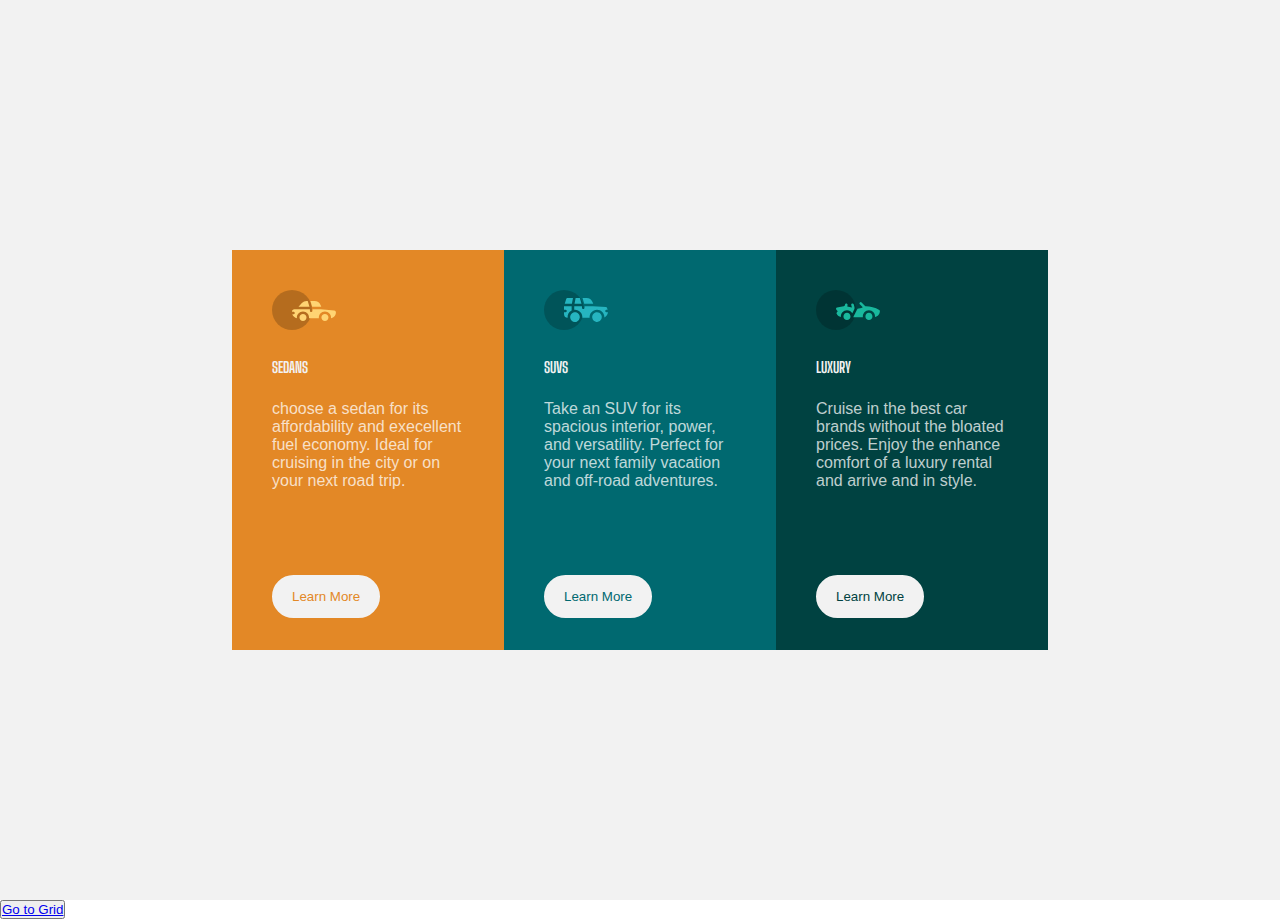
<file: Flex.Grid/index.html>
<!DOCTYPE html>
<html lang="en">
  <head>
    <meta name="viewport" content="width=device-width, initial-scale=1.0" />
    <link
      rel="icon"
      type="image/png"
      sizes="32x32"
      href="./images/favicon-32x32.png"
    />
    <link rel="stylesheet" href="style2.css" />
    <title>3-column card component</title>
  </head>

  <body>
    <div class="container">
      <div class="items">
        <div class="item first">
          <div class="image">
            <img src="./icon-sedans.svg" alt="" />
          </div>
          <div class="content">
            <h1>SEDANS</h1>
            <p>
              choose a sedan for its affordability and execellent fuel economy.
              Ideal for cruising in the city or on your next road trip.
            </p>
            <button>Learn More</button>
          </div>
        </div>
        <div class="item second">
          <div class="image">
            <img src="./icon-suvs.svg" alt="" />
          </div>
          <div class="content">
            <h1>SUVS</h1>
            <p>
              Take an SUV for its spacious interior, power, and versatility.
              Perfect for your next family vacation and off-road adventures.
            </p>
            <button>Learn More</button>
          </div>
        </div>
        <div class="item third">
          <div class="image">
            <img src="./icon-luxury.svg" alt="" />
          </div>
          <div class="content">
            <h1>LUXURY</h1>
            <p>
              Cruise in the best car brands without the bloated prices. Enjoy
              the enhance comfort of a luxury rental and arrive and in style.
            </p>
            <button>Learn More</button>
          </div>
        </div>
      </div>
    </div>
    <button class="grid">
    <a href="grid.html"> 
      Go to Grid </a></button>
  </body>
</html>
</file>
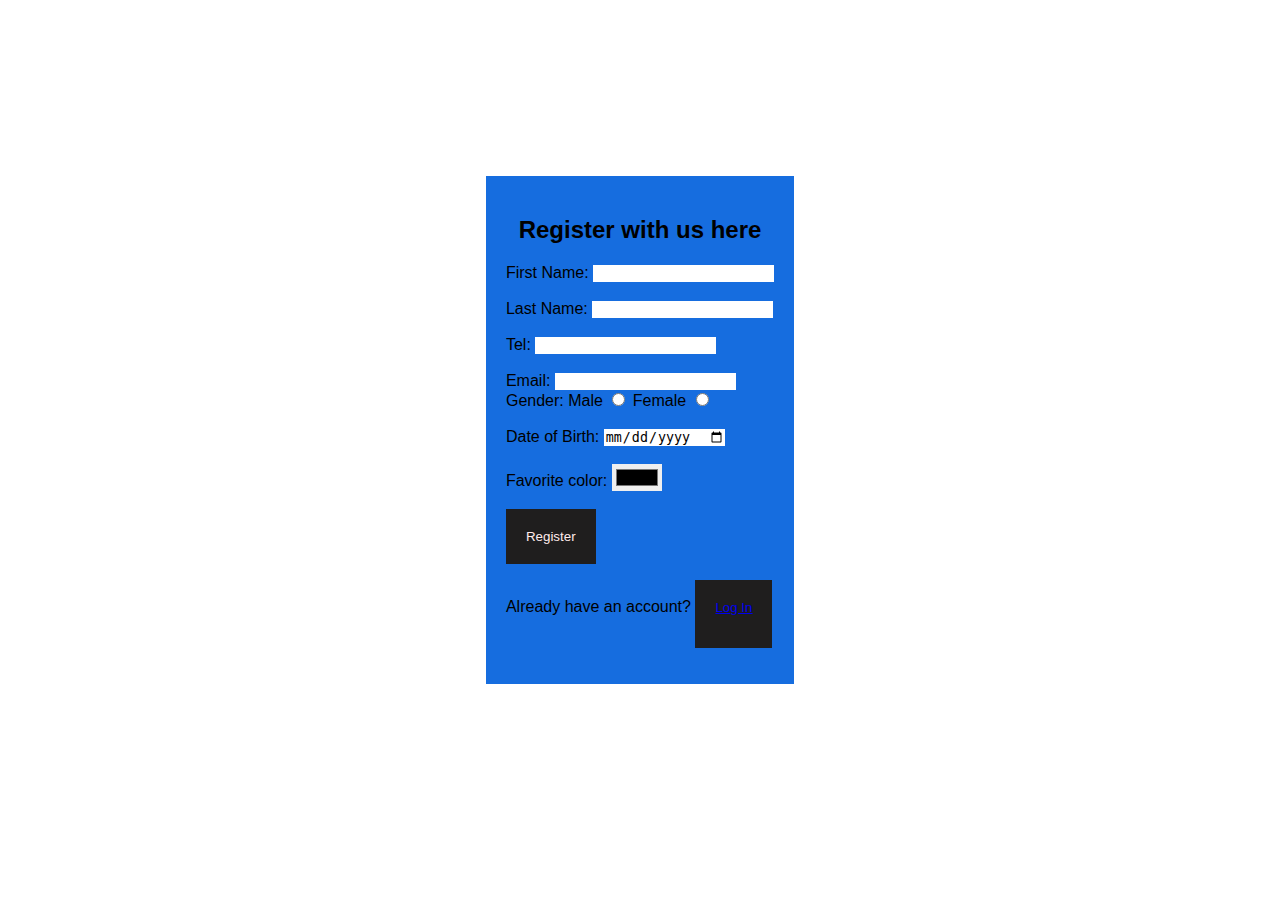
<file: WEEK3-REG VALIDATION/index.html>
<!DOCTYPE html>
<html lang="en">

<head>
    <meta charset="UTF-8">
    
    <title>Registration Page</title>
    <link rel="stylesheet" href="Style.css"/>
</head>
  
  <body>
    <div id="newform">
    <form>
    <h2> Register with us here</h1>
    <div class="section">
                <label for="fname"> First Name:</label> 
              <input type="text" id="fname" name="fname"
                required><br><br>
            <label for="lname"> Last Name:</label> 
              <input type="text" id="lname" name="lname" 
                required><br><br>
           <label for="pnumber">Tel:</label> 
              <input type="number" id="pnumber" name="pnumber" 
        pattern="+248166464764"><br><br> 
      <label for="email"> Email:</label>
         <input type="email" id="email" name="email" required<br><br>
      <label for="gender"> Gender:</label> 
         <label for="male"> Male</label> 
         <input type="radio" name="gender" id="male">
      <label for="female"> Female</label>
         <input type="radio" name="gender" id="female"><br><br>
      <label for="date of birth"> Date of Birth:</label>
          <input type="date" id="date of birth"><br><br>
      <label for="color">Favorite color:</label>
         <input type="color" name="color" id="color"><br><br>
      <button class="btn" type="submit">Register</button>
        <p>Already have an account? <button class="btn1"><a href="login.html" target="blank"> Log In</a></p>  
    </button>


     </div>
    </form>
          </div>
  </body>
      </html>
</file>
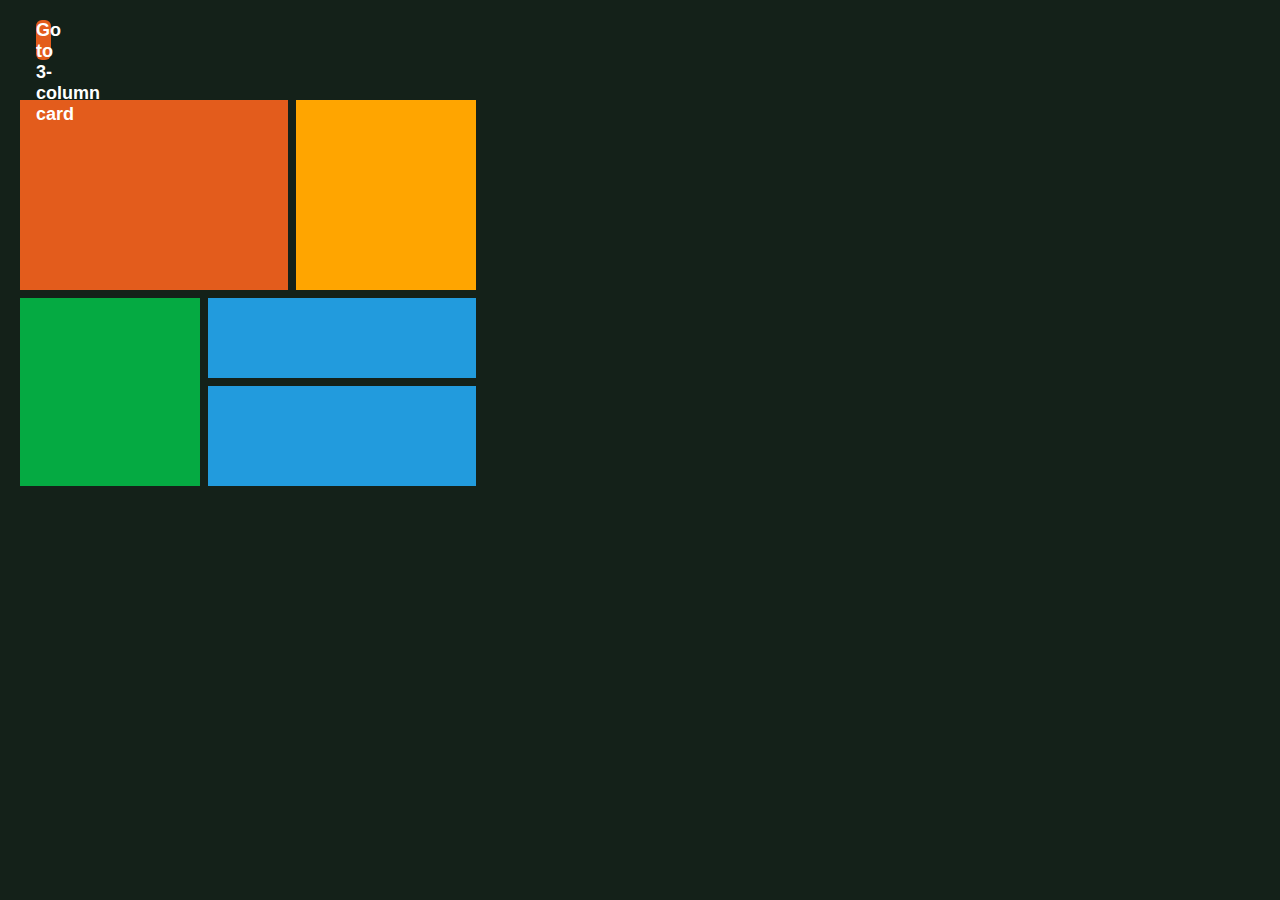
<file: Flex.Grid/grid.html>
<!DOCTYPE html>
<html lang="en">
  <head>
    <meta charset="UTF-8" />
    <meta https-equiv="X-UA-Compatible" content="IE=edge" />
    <meta name="viewport" content="width=device-width, initial-scale=1.0" />
    <title>Css Grid</title>
    <link
      rel="icon"
      type="image/png"
      sizes="32x32"
      href="./images/favicon-32x32.png"/>
    <link rel="stylesheet" href="grid.css" type="text/css" />
  </head>
  <body>
    <div class="container">
      <div class="div1"></div>
      <div class="div2"></div>
      <div class="div3"></div>
      <div class="div4"></div>
      <div class="div5"></div>
    </div>
    <button class="grid">
      <a href="index.html"> Go to 3-column card </a>
    </button>
  </body>
</html>
</file>
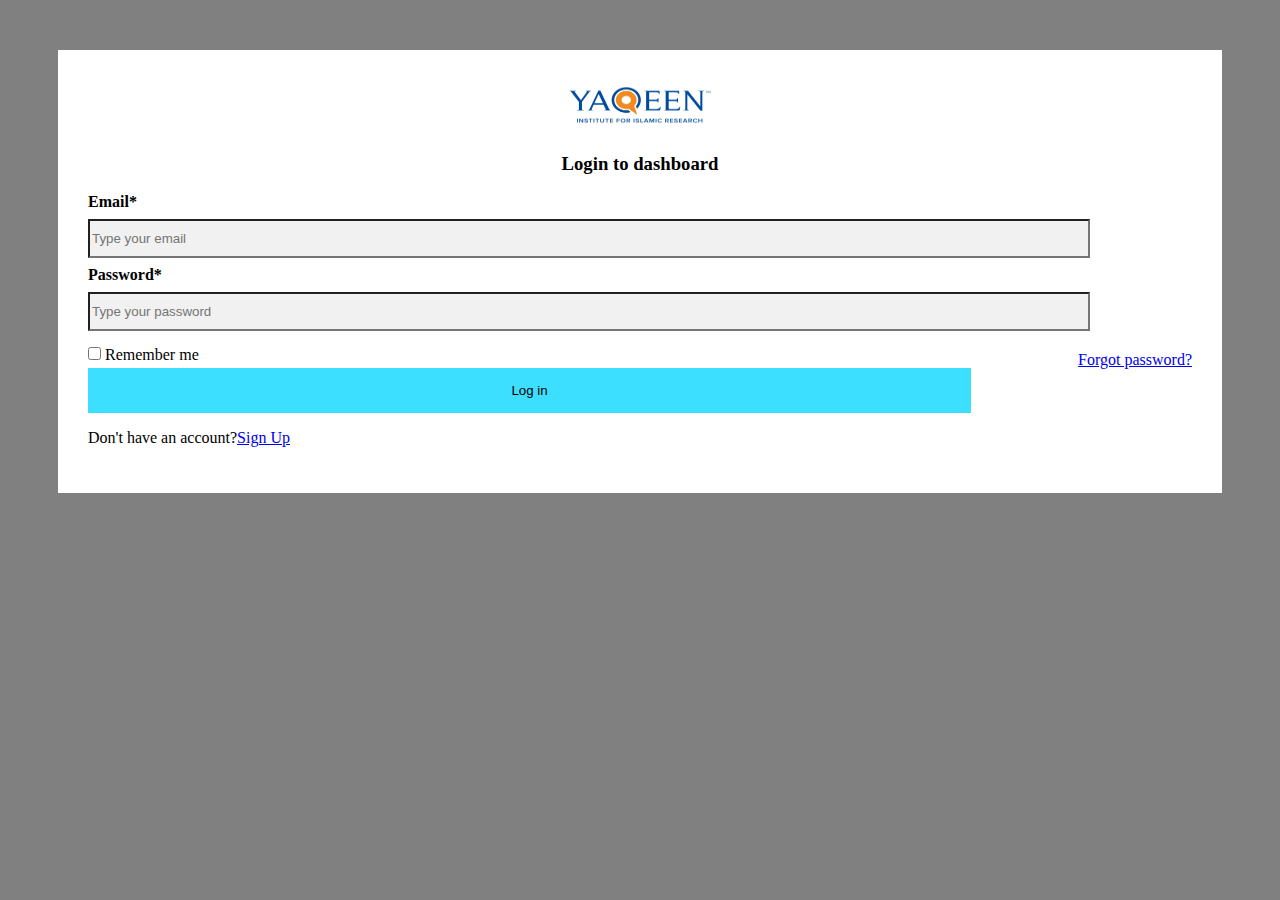
<file: WEEK3-REG VALIDATION/login.html>
<!DOCTYPE html>
<html lang="en">
<head>
    <meta charset="UTF-8">
    <title>Login Form</title>
    <link rel="stylesheet" href="login.css">
</head>
<body>
    <div id="form">
        <form action="Success.html">
            <div id="newform">
                <div id="img">
                 <center> <img src="yaqeen.png" alt="yaqeen logo" width="150px" height ="50px"></center>
                 </div>
                
                <div 
   <div class="section">
                    <h3>Login to dashboard</h3>
                    <label for="email"><b>Email*</b></label> <br>
                    <input type="email" id="email" name="email" Placeholder ="Type your email" required><br>
                    <label for="password" ><b>Password*</b></label> <br>
                    <input type="password" id="password" mame="password" Placeholder ="Type your 
password" minlength="5"> <br>
               
                    <div>
  <input type="checkbox" value="lsRememberMe" id="rememberMe"> <label for="rememberMe" >Remember me</label>
  
  
  <span><a href="forget.html" >Forgot password?</a></span><br> 
  </div>  
  
  <button type="submit" class="button">Log in</button>
<p>Don't have an account?<a href="\"signup.php\"">Sign Up</a></p>           
                      </div>   
                      </div>
            
        </form>
        
        
    </div>
    
</body>
</file>
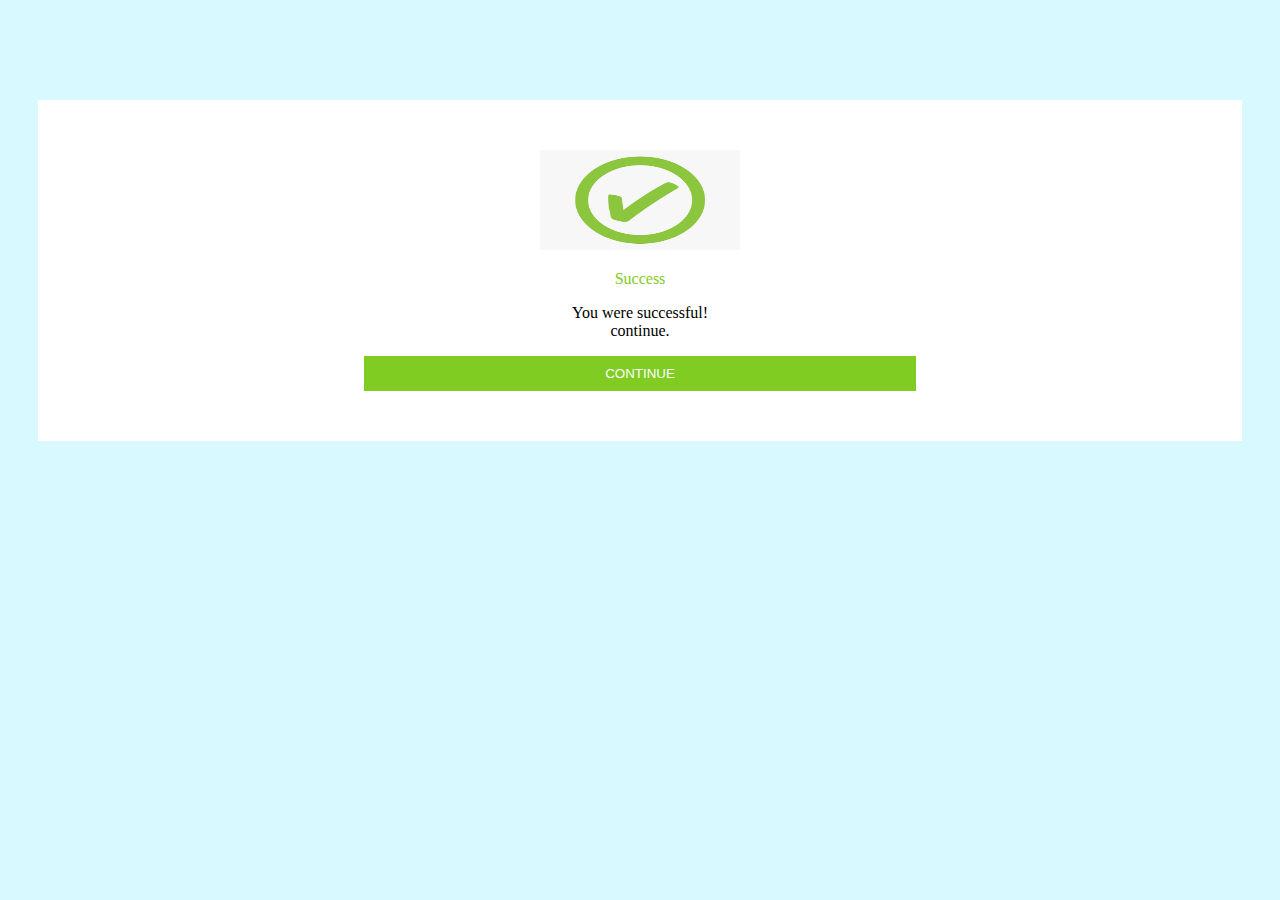
<file: WEEK3-REG VALIDATION/Success.html>
<!DOCTYPE html>
<html lang="en">
<head>
    <meta charset="UTF-8">
  <title> Success Page</title>
  <link rel="stylesheet" href= "success.css"> 
</head>
<body>
    <div id="success">
        <div class="img">

<img src="success.png" alt="success icon">  
        </div>
        <p class="head">Success</p>
        <p class="body">You were successful!  <br>continue.</p>
        <div type="btn">
            <button type="submit">CONTINUE </button>
        </div>
    </div>
    
</body>
</html>
</file>
<file: Flex.Grid/style2.css>
@import url("https://fonts.googleapis.com/css2?family=Lexend+Deca&display=swap");
@import url("https://fonts.googleapis.com/css2?family=Big+Shoulders+Display:wght@700&display=swap");

* {
  box-sizing: border-box;
  margin: 0;
  padding: 0;
}
/**font-family: 'lexand Deca', sans-serif;* */
/***font-family:'Big Shoulders Display',Cursive;* */
.items {
  background-color: hsl(0, 0%, 95%);
  min-height: 100vh;
  display: flex;
  flex-direction: row;
  align-items: center;
  justify-content: center;
}

.item {
  background-color: hsl(31, 77%, 52%);
  min-height: 25rem;
  width: 1440px;
  max-width: 17rem;
  padding: 2.5rem;
  position: relative;
}
.item .image {
  margin-bottom: 1.5rem;
}
.item h1 {
  color: hsl(0, 0%, 95%);
  font-family: "Big Shoulders Display", Cursive;
  font-size: 15px;
}
.item p {
  color: hsla(0, 0%, 100%, 0.75);
  font-family: "lexand Deca", sans-serif;
  margin-top: 1.5rem;
  margin-bottom: 6rem;
}
.item button {
  position: absolute;
  background: hsl(0, 0%, 95%);
  border: 2px solid hsl(0, 0%, 95%);
  text-align: center;
  padding: 12px 18px;
  bottom: 0;
  margin-bottom: 2rem;
  border-radius: 30px;
  color: hsl(31, 77%, 52%);
  cursor: pointer;
  font-family: "lexand Deca", sans-serif;

}
.first {
  background-color: hsl(31, 77%, 52%);
}
.second {
  background-color: hsl(184, 100%, 22%);
}
.third {
  background-color: hsl(179, 100%, 13%);
}
.first button {
  color: hsl(31, 77%, 52%);
}
.second button {
  color: hsl(184, 100%, 22%);
}
.third button {
  color: hsl(179, 100%, 13%);
}
button:hover {
  background-color: transparent;
  color: hsl(0, 0%, 95%);
}
@media (max-width: 950px) {
  .items {
    flex-direction: column;
    padding: 5rem 0;
  }
  .item {
    min-width: 22rem;
  }
}
</file>
<file: WEEK3-REG VALIDATION/Style.css>
body{
    
    background-color: cream;
    font-family:  "Segoe UI", Tahoma, Geneva, Verdana, sans-serif;
    display: flex;
    align-items: center;
    justify-content: center;
    min-height: 100vh;
    margin: 0;
    
}
form{
    background-color: rgb(22, 109, 223);
    width: fit-content;
    margin: 50px;
    padding: 20px;
    border: 3px solid white;
    margin-top :10px;
}

h2{
    text-align: center;
}
button{
    background-color: rgb(31, 30, 30);
    color: #ffebeb;
    border: none;
    padding: 20px;
    text-align :center ;   
}
input{
    border: none;
    
}
</file>
<file: Flex.Grid/grid.css>
*{
  margin:0;
  padding:0;
  box-sizing: border-box;
}

:root {
  --background-color: #142119;
  --orange: #e35c1c;
  --Yellow-orange: orange;
  --Blue: #229bdd;
  --Green: #05aa42;
}

body {
  width: 100%;
  height: 100%;
  background-color: var(--background-color);                      
}

.container {
  display: grid;
  grid-template-areas:
     "a a b"
     "c d d"
     "c e e";
    grid-template-columns: 180px 80px 180px;
    grid-template-rows: 190px 80px 100px;
    gap: 8px;
    padding: 20px;
    justifying-content: center;
    margin-top:80px;
}

.div1 {
  grid-area: a;
  background-color: var(--orange);
}

.div2 {
  grid-area: b;
  background-color: var(--Yellow-orange)
}

.div3 {
  grid-area: c;
  background: var(--Green);
}

.div4 {
  grid-area: d;
  background-color: var(--Blue);
}

.div5 {
  grid-area: e;
  background-color: var(--Blue);
}

.grid {
  background-color: var(--orange);
  color: whitesmoke;
  border: none;
  border-radius: 6px;
  width: 15px;
  height: 40px;
  font-size: 18px;
  position: absolute;
  top: 20px;
  left: 36px;
  font-weight: bold;
}

.grid a{
  text-decoration: none;
  color: white;
}
</file>
<file: WEEK3-REG VALIDATION/login.css>
body{
    background-color :grey;
   
}

#newform {
    background-color :white;
    padding :30px;
    margin:50px;
}
label{
    padding-top :10px;
    padding-bottom:15px;
}
input{
    padding-top :10px;
    padding-bottom:10px;
    width :90%;  
  margin: 8px 0;
  display: inline-block;
  border: 1px solid #ccc
  box-sizing: border-box;
  background-color :#f1f1f1;
  }          
input[type="checkbox"] {
  width: fit-content;
}
h3{
    text-align :center;
}

button {

   background-color :#3cdfff;
    border:none;
    width:80%;
    padding :15px;
    margin :20px
  font-size :15px;
}
input[type="submit"] {
  background-color: #0a3780;
  border: none;
  color: #e6e6e6;
  font-size: 1rem;
  padding: .5rem 1rem;
}

 span{
     float: right;
     margin-top :12px;
   }
</file>
<file: WEEK3-REG VALIDATION/success.css>
img{
    width:200px;
    height :100px;
}
body{
    background-color :#d8f9ff;
    
}
#success{
    background-color :white;
    padding:50px;
    text-align :center ;
    margin-top :100px;
    margin-right:30px;
    margin-left:30px;
}
button{
    color :white;
    background-color :#80cc23;
    border :none;
    padding:10px
  }
button{
    color :white;
    background-color :#80cc23;
    border :none;
    padding:10px;
    width: 50%;
}
.head{
    color:#80cc23;
  }
</file>
